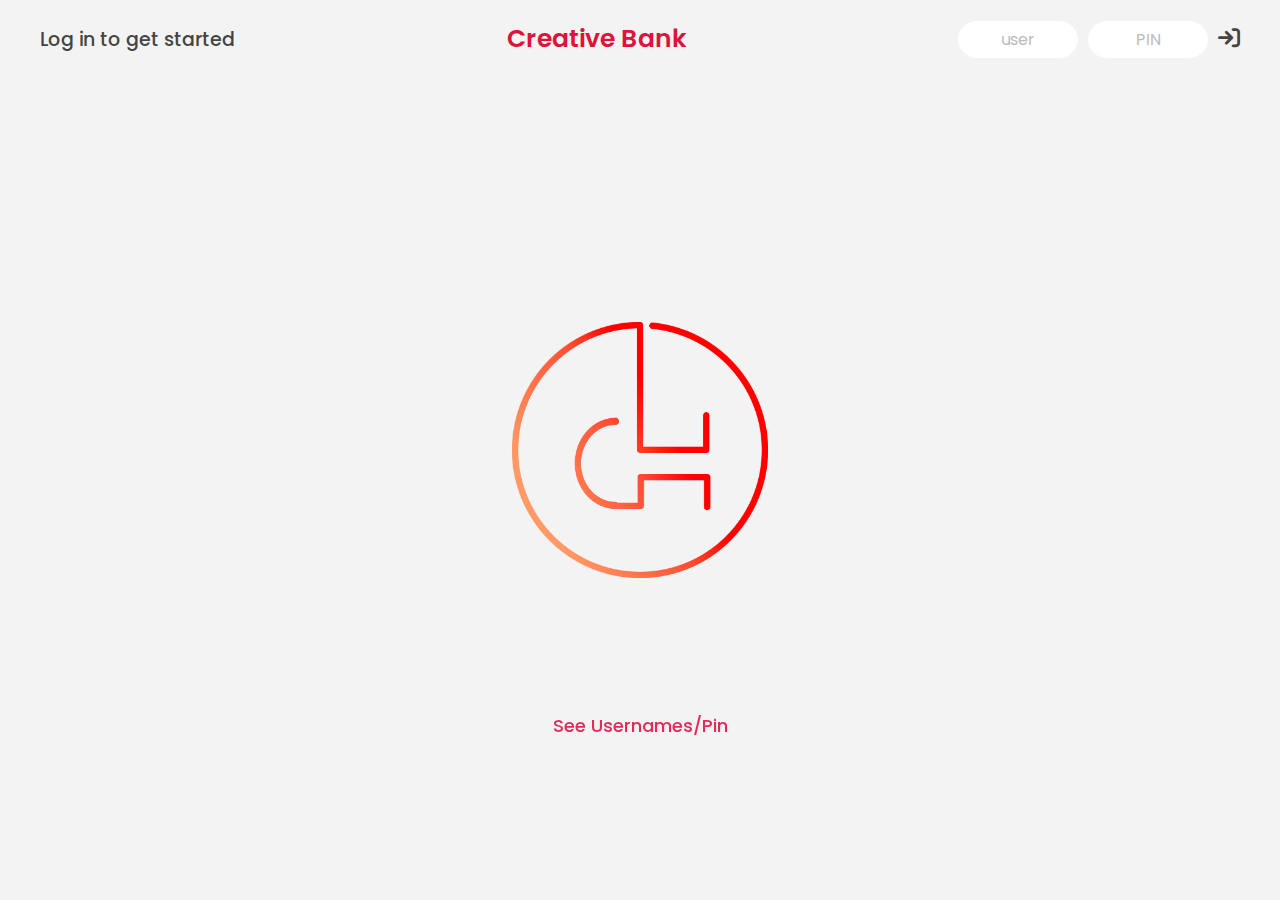
<file: index.html>
<!DOCTYPE html>
<html lang="en">
  <head>
    <meta charset="UTF-8" />
    <meta name="viewport" content="width=device-width, initial-scale=1.0" />
    <link rel="icon" href="logo-name-s.png" />
    <meta http-equiv="X-UA-Compatible" content="ie=edge" />
    <link rel="stylesheet" href="awsome css/all.min.css" />
    <link rel="stylesheet" href="awsome css/fontawesome.min.css" />
    <link rel="shortcut icon" type="logo name" href="logo-name-s.png" />

    <link
      href="https://fonts.googleapis.com/css?family=Poppins:400,500,600&display=swap"
      rel="stylesheet"
    />

    <link rel="stylesheet" href="style.css" />
    <title>Creative Bank</title>
  </head>
  <body>
    <div class="pass">
      <a href="#"><p class="users-head">See Usernames/Pin</p></a>
      <div class="users-id hidden">
        <p>ho ---- 1111</p>
        <p>jd ---- 2222</p>
        <p>ch ---- 3333</p>
      </div>
    </div>
    <!-- TOP NAVIGATION -->
    <nav>
      <div class="prop">
        <div>
          <img src="profile-3.jpg" alt="image" class="profile" />
          <p class="welcome">Log in to get started</p>
        </div>
      </div>
      <div class="bank-name">
        <img src="logo-name-s.png" alt="Logo" class="logo" />
        <h2>Creative Bank</h2>
      </div>
      <form class="login">
        <p class="try-again">Incorrect Username or Password. Try again..</p>
        <input
          type="text"
          placeholder="user"
          class="login__input login__input--user"
        />
        <!-- In practice, use type="password" -->
        <input
          type="text"
          placeholder="PIN"
          maxlength="4"
          class="login__input login__input--pin"
        />
        <button class="login__btn">
          <i class="fa-solid fa-arrow-right-to-bracket"></i>
        </button>
      </form>
    </nav>

    <main class="app">
      <!-- BALANCE -->
      <div class="balance">
        <div>
          <p class="balance__label">Current balance</p>
          <p class="balance__date">
            As of <span class="date">05/03/2037</span>
          </p>
        </div>
        <div>
          <i class="fa-solid fa-eye-slash eye-open"></i>
          <p class="before">********</p>
          <p class="balance__value">0000€</p>
        </div>

        <div class="transaction">
          <h2>Transaction history</h2>
          <img class="img" src="icons8-transaction-history-64.png" alt="" />
        </div>
      </div>

      <div class="movements">
        <div class="movements__row">
          <div class="movements__type movements__type--deposit">2 deposit</div>
          <div class="movements__date">3 days ago</div>
          <div class="movements__value">4 000€</div>
        </div>
        <div class="movements__row">
          <div class="movements__type movements__type--withdrawal">
            1 withdrawal
          </div>
          <div class="movements__date">24/01/2037</div>
          <div class="movements__value">-378€</div>
        </div>
      </div>

      <!-- SUMMARY -->
      <div class="summary">
        <p class="summary__label">In</p>
        <p class="summary__value summary__value--in">0000€</p>
        <p class="summary__label">Out</p>
        <p class="summary__value summary__value--out">0000€</p>
        <p class="summary__label">Interest</p>
        <p class="summary__value summary__value--interest">0000€</p>
        <button class="btn--sort">
          <i class="fa-solid fa-arrow-down-short-wide"></i> SORT
        </button>
      </div>

      <!-- OPERATION: TRANSFERS -->
      <div class="operation operation--transfer">
        <div class="transfer">
          <h2>Transfer money</h2>
          <img class="img" src="icons8-transfer-50.png" alt="transfer icon" />
          <div class="msg"></div>
        </div>
        <form class="form form--transfer">
          <input type="text" class="form__input form__input--to" />
          <input type="number" class="form__input form__input--amount" />
          <button class="form__btn form__btn--transfer">
            <i class="fa-solid fa-money-bill-transfer"></i>
          </button>
          <label class="form__label">Transfer to</label>
          <label class="form__label">Amount</label>
        </form>
      </div>

      <!-- OPERATION: LOAN -->
      <div class="operation operation--loan">
        <div class="quick-loan">
          <h2>Quick loans</h2>
          <img class="img" src="icons8-loan-64 (1).png" alt="icon" />
          <div class="msg-loan"></div>
        </div>
        <form class="form form--loan">
          <input type="number" class="form__input form__input--loan-amount" />
          <button class="form__btn form__btn--loan">
            <i class="fa-solid fa-money-bill-transfer"></i>
          </button>
          <label class="form__label form__label--loan">Amount</label>
        </form>
      </div>

      <!-- OPERATION: CLOSE -->
      <div class="operation operation--close">
        <div class="close">
          <h2>Close account</h2>
          <img class="img" src="icons8-close-window-64.png" alt="close icon" />
        </div>
        <form class="form form--close">
          <input type="text" class="form__input form__input--user" />
          <input
            type="password"
            maxlength="6"
            class="form__input form__input--pin"
          />
          <button class="form__btn form__btn--close">
            <i class="fa-solid fa-arrow-up-from-bracket"></i>
          </button>
          <label class="form__label">Confirm user</label>
          <label class="form__label">Confirm PIN</label>
        </form>
      </div>

      <!-- LOGOUT TIMER -->
      <p class="logout-timer">
        You will be logged out in <span class="timer">05:00</span>
      </p>
    </main>

    <!-- <footer>&copy; by Jonas Schmedtmann. Improved by Omodiagbe Heart</footer> -->

    <script src="script.js"></script>
  </body>
</html>
</file>
<file: style.css>
/*
 * Use this CSS to learn some intersting techniques,
 * in case you're wondering how I built the UI.
 * Have fun! 😁
 */

* {
  margin: 0;
  padding: 0;
  box-sizing: inherit;
}

html {
  font-size: 62.5%;
  box-sizing: border-box;
}

body {
  font-family: 'Poppins', sans-serif;
  color: #444;
  background-color: #f3f3f3;
  height: 100vh;
  padding: 2rem;
  position: relative;
}

nav {
  display: flex;
  justify-content: space-between;
  align-items: center;
  padding: 0 2rem;
}
@media (max-width: 42.18em) {
  nav {
    flex-direction: column;
    gap: 3rem;
    align-items: center;
  }
}

.pass {
  position: absolute;
  top: 75%;
  left: 50%;
  margin-top: 5rem;
  transform: translate(-50%, -50%);
  z-index: 100;
}

.users-head {
  font-size: 1.8rem;
  cursor: pointer;
  color: #e52a5a;
  font-weight: 500;
  display: inline-block;
}

.users-id {
  text-align: center;
  font-size: 1.7rem;
  color: #66c873;
  /* text-align: center; */
}

.prop {
  align-items: center;
  display: flex;
  gap: 1rem;
  justify-content: center;

  flex-direction: column;
}
.prop img {
  max-width: 50%;
  margin: auto;
  border-radius: 50%;
  display: block;
  display: none;
}

.welcome {
  font-size: 1.9rem;
  font-weight: 500;
}

.logo {
  width: 20%;
  display: block;
  /* height: 5.25rem; */
  position: absolute;
  z-index: 1000;
  top: 50%;
  left: 50%;
  transform: translate(-50%, -50%);
}

.bank-name h2 {
  position: ;
  font-size: 2.5rem;
  margin-bottom: 0;
  color: crimson;
}

@media (max-width: 42.18em) {
  .logo {
    width: 40%;
  }
}
@media (max-width: 28.125em) {
  .logo {
    width: 55%;
    top: 60%;
  }
}

.login {
  display: flex;
}

.login__input {
  border: none;
  padding: 0.5rem 2rem;
  font-size: 1.6rem;
  font-family: inherit;
  text-align: center;
  width: 12rem;
  border-radius: 10rem;
  margin-right: 1rem;
  color: inherit;
  border: 1px solid #fff;
  transition: all 0.3s;
}

.login__input:focus {
  outline: none;
  border: 1px solid #ccc;
}

.login__input::placeholder {
  color: #bbb;
}

.login__btn {
  border: none;
  background: none;
  font-size: 2.2rem;
  color: inherit;
  cursor: pointer;
  transition: all 0.3s;
}

.login__btn:hover,
.login__btn:focus,
.btn--sort:hover,
.btn--sort:focus {
  outline: none;
  color: #777;
}

/* MAIN */
.see {
  filter: blur(9px);
}
.hidden {
  display: none;
}

form .try-again {
  font-size: 1.2rem;
  color: red;
  display: inline;
  position: absolute;
  top: 2.3rem;
  right: 13.1rem;
  display: none;
}

.app {
  position: relative;
  max-width: 100rem;
  margin: 4rem auto;
  display: grid;
  grid-template-columns: 4fr 3fr;
  grid-template-rows: auto repeat(3, 15rem) auto;
  gap: 2rem;

  /* NOTE This creates the fade in/out anumation */
  opacity: 0;
  transition: all 1s;
}

@media (max-width: 56.25em) {
  .app {
    display: flex;
    flex-direction: column;
    padding-inline: 5rem;
  }
}
@media (max-width: 42.18em) {
  .app {
    padding-inline: 0;
  }
}

.balance {
  grid-column: 1 / span 2;
  /* display: flex; */
  /* align-items: flex-end; */
  display: grid;
  grid-template-columns: 1fr 1fr;
  justify-content: space-between;
  margin-bottom: 2rem;
}

@media (max-width: 42.18em) {
  .balance {
    flex-direction: column;
    align-items: center;
  }
}
@media (max-width: 28.125em) {
  .balance {
    display: block;
    text-align: center;
  }
}
.balance i {
  font-size: 2.2rem;
  display: flex;
  justify-content: flex-end;
}
@media (max-width: 42.18em) {
  .balance i {
    /* justify-content: center; */
    font-size: 2.2rem;
    margin-top: 1rem;
  }
}
@media (max-width: 28.125em) {
  .balance i {
    align-items: center;
    justify-content: center;
  }
}

.balance__label {
  font-size: 2.2rem;
  font-weight: 500;
  margin-bottom: -0.2rem;
}

.balance__date {
  font-size: 1.4rem;
  color: #888;
}
@media (max-width: 28.125em) {
  .balance__date {
    text-align: center;
  }
}

.balance__value {
  font-size: 3rem;
  font-weight: 400;
  width: 100%;
  text-align: end;
  width: fit-content;
  margin-left: auto;
  /* position: relative; */
}

@media (max-width: 42.18em) {
  .balance__value {
    font-size: 2.3rem;
  }
}
@media (max-width: 28.125em) {
  .balance__value {
    margin-left: auto;
    margin-right: auto;
    font-size: 2rem;
  }
}

.before {
  font-size: 3rem;
  font-weight: 400;
  display: none;
  letter-spacing: 7px;
  text-align: end;
  width: fit-content;
  margin-left: auto;
}

@media (max-width: 42.18em) {
  .before {
    font-size: 2.3rem;
  }
}
@media (max-width: 28.125em) {
  .before {
    margin-left: auto;
    margin-right: auto;
    font-size: 2rem;
  }
}

/* MOVEMENTS */
.movements {
  grid-row: 2 / span 3;
  background-color: #fff;
  border-radius: 1rem;
  overflow: scroll;
}

.movements__row {
  padding: 2.25rem 2rem;
  display: flex;
  align-items: center;
  border-bottom: 1px solid #eee;
}
@media (max-width: 28.125em) {
  .movements__row {
    padding: 1rem;
  }
}

.movements__type {
  font-size: 1.1rem;
  text-transform: uppercase;
  font-weight: 500;
  color: #fff;
  padding: 0.1rem 1rem;
  /* border-radius: 1rem; */
  margin-right: 2rem;
}
@media (max-width: 28.125em) {
  .movements__type {
    font-size: 1rem;
  }
}

.movements__date {
  font-size: 1.1rem;
  text-transform: uppercase;
  font-weight: 500;
  color: #666;
}

.movements__type--deposit {
  color: #39b385;
  /* background-image: linear-gradient(to top left, #39b385, #9be15d); */
}

.movements__type--withdrawal {
  color: #ff585f;
  /* background-image: linear-gradient(to top left, #e52a5a, #ff585f); */
}

.movements__value {
  font-size: 1.7rem;
  margin-left: auto;
}
@media (max-width: 28.125em) {
  .movements__value {
    font-size: 1.5rem;
  }
}

/* SUMMARY */
.summary {
  grid-row: 5 / 6;
  display: flex;
  align-items: baseline;
  padding: 0 0.3rem;
  margin-top: 1rem;
}

@media (max-width: 42.18em) {
  .summary {
    display: grid;
    grid-template-columns: 1fr 1fr;
    justify-items: center;
    row-gap: 2rem;
    /* align-items: center; */
  }
}

.summary__label {
  font-size: 1.2rem;
  font-weight: 500;
  text-transform: uppercase;
  margin-right: 0.8rem;
}

.summary__value {
  font-size: 2.2rem;
  margin-right: 2.5rem;
}
@media (max-width: 28.125em) {
  .summary__value {
    font-size: 1.6rem;
  }
}

.summary__value--in,
.summary__value--interest {
  color: #66c873;
}

.summary__value--out {
  color: #f5465d;
}

.btn--sort {
  margin-left: auto;
  border: none;
  background: none;
  font-size: 1.3rem;
  font-weight: 500;
  cursor: pointer;
}
@media (max-width: 42.18em) {
  .btn--sort {
    margin-left: 100%;
  }
}

/* OPERATIONS */

.operation .msg {
  color: green;
  font-size: 1.5rem;
  font-weight: 600;

  transition: all 0.5s;
  animation: moveIn 0.4;
  position: absolute;
  top: 5%;
  right: 5%;
}

.quick-loan {
  display: flex;
  gap: 1rem;
  align-items: center;
}
.quick-loan .img {
  width: 10%;
  margin-bottom: 1.5rem;
  display: inline-block;
}

.transfer {
  display: flex;
  align-items: center;
  gap: 1rem;
}
.transfer .img {
  width: 8%;
  margin-bottom: 1.5rem;
  display: inline-block;
}

.close {
  display: flex;
  gap: 1rem;
  align-items: center;
}
.close .img {
  width: 11%;
  margin-bottom: 1.5rem;
  display: inline-block;
}

.transaction {
  display: flex;
  align-items: center;
  margin-top: 3rem;
}
.transaction h2 {
  margin-bottom: 0;
  font-weight: 500;
  font-size: 1.6rem;
}

.transaction .img {
  width: 5%;
  display: inline-block;
}

@keyframes moveIn {
  0% {
    opacity: 0;
    transform: translateY(-100px);
  }
  70% {
    opacity: 0;
  }
  100% {
    opacity: 1;
    transform: translate(0);
  }
}
.operation {
  position: relative;
  border-radius: 1rem;
  padding: 3rem 4rem;
  color: #333;
}
.operation {
  border-radius: 1rem;
  padding: 3rem 4rem;
  color: #333;
}

.operation--transfer {
  background-image: linear-gradient(to top left, #ffb003, #ffcb03);
}

.operation--loan {
  background-image: linear-gradient(to top left, #b2ee9b, #5e771d);
}
.msg-loan {
  color: #0f5136;
  font-size: 1.3rem;
  font-weight: 600;

  transition: all 0.5s;
  animation: moveIn 0.4;
  position: absolute;
  top: 5%;
  right: 5%;
}

.operation--close {
  background-image: linear-gradient(to top left, #e52a5a, #ff585f);
}

h2 {
  margin-bottom: 1.5rem;
  font-size: 1.7rem;
  font-weight: 600;
  color: #333;
}

.form {
  display: grid;
  grid-template-columns: 2.5fr 2.5fr 1fr;
  grid-template-rows: auto auto;
  gap: 0.4rem 1rem;
}

/* Exceptions for interst */
.form.form--loan {
  grid-template-columns: 2.5fr 1fr 2.5fr;
}
.form__label--loan {
  grid-row: 2;
}
/* End exceptions */

.form__input {
  width: 100%;
  border: none;
  background-color: rgba(255, 255, 255, 0.4);
  font-family: inherit;
  font-size: 1.5rem;
  text-align: center;
  color: #333;
  padding: 0.3rem 1rem;
  border-radius: 0.7rem;
  transition: all 0.3s;
}

.form__input:focus {
  outline: none;
  background-color: rgba(255, 255, 255, 0.6);
}

.form__label {
  font-size: 1.3rem;
  text-align: center;
}

.form__btn {
  border: none;
  border-radius: 0.7rem;
  font-size: 1.8rem;
  background-color: #fff;
  cursor: pointer;
  transition: all 0.3s;
}

.form__btn:focus {
  outline: none;
  background-color: rgba(255, 255, 255, 0.8);
}

.logout-timer {
  padding: 0 0.3rem;
  margin-top: 1.9rem;
  text-align: right;
  font-size: 1.25rem;
}

.timer {
  font-weight: 600;
}
</file>
